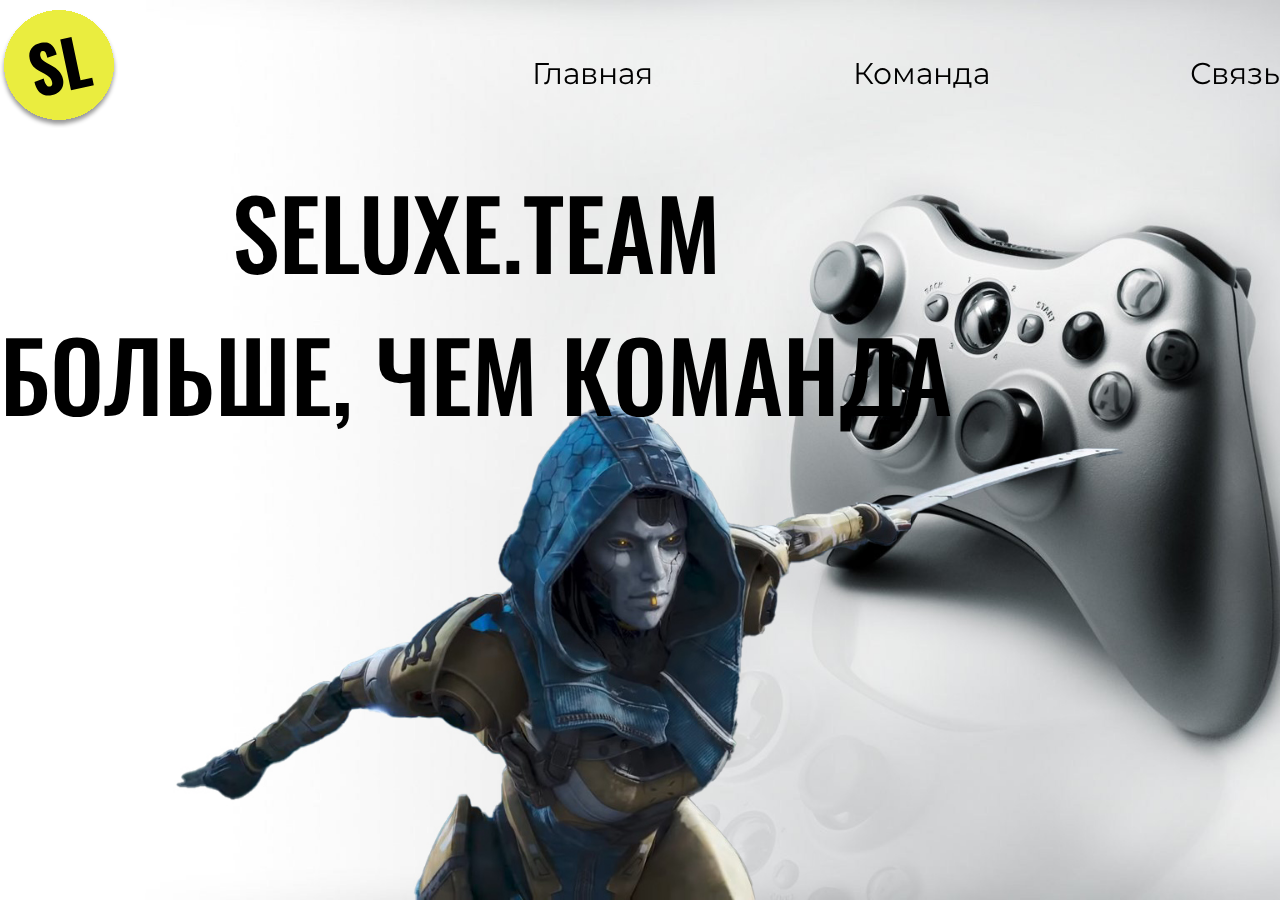
<file: index.html>
<!DOCTYPE html>
<html lang="en">
<html lang="ru">
<head>
    <meta charset="UTF-8">
    <meta http-equiv="X-UA-Compatible" content="IE=edge">
    <meta name="viewport" content="width=device-width, initial-scale=1.0">
    <title>Seluxe Team</title>
    <link rel="stylesheet" href="./css/style.css">
</head>
<body>
    <header class="header">
        <div class="wrapper">
            <div class="header__wrapper">
                <div class="header__logo">
                    <a href="index.html" class="header__logo-link">
                        <img src="./img/svg/sl-logo.svg" alt="Seluxe Team" class="header__logo-pic">
                    </a>
                </div>
    
                <nav class="header__nav">
                    <ul class="header__list">
                        <li class="header__item">
                            <a href="index.html" class="header__link">Главная</a>
                        </li>
                        <li class="header__item">
                            <a href="team.html" class="header__link">Команда</a>
                        </li>
                        <li class="header__item">
                            <a href="form.html" class="header__link">Связь</a>
                        </li>
                    </ul>
                </nav>
            </div>
        </div>
    </header>

    <main class="main">
        <section class="intro">
            <div class="wrapper">
                <h1 class="intro__title">
                    SELUXE.TEAM
                </h1>
                <p class="intro__subtitle">
                    БОЛЬШЕ, ЧЕМ КОМАНДА
                </p>
            </div>
        </section>
    </main>
</body>
</html>
</file>
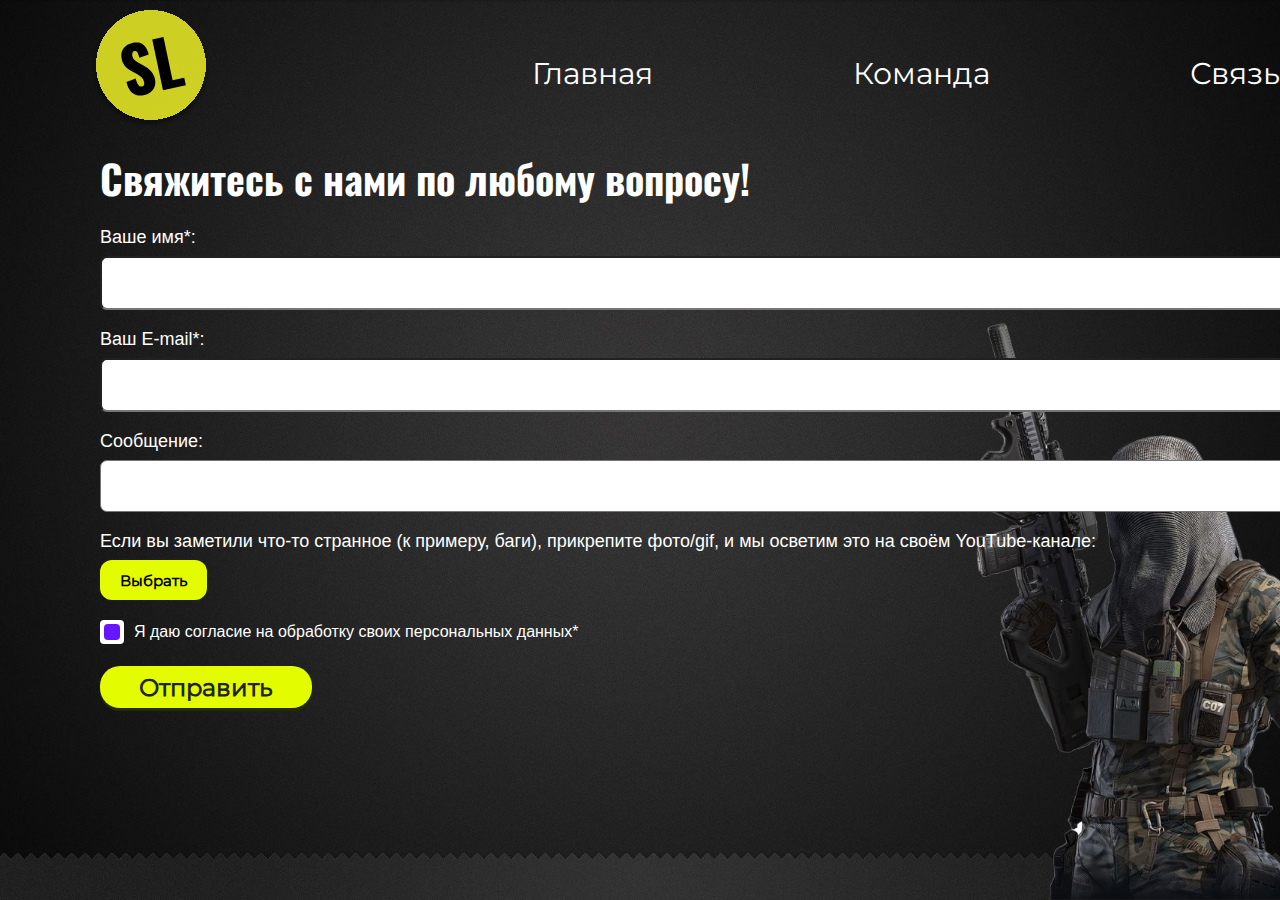
<file: form.html>
<!DOCTYPE html>
<html lang="en">
<html lang="ru">
<head>
    <meta charset="UTF-8">
    <meta http-equiv="X-UA-Compatible" content="IE=edge">
    <meta name="viewport" content="width=device-width, initial-scale=1.0">
    <title>Обратная связь</title>
    <link rel="stylesheet" href="./css/styleform.css">
</head>
<body>
    <script src="/js/script.js"></script>
    <div class="header__wrapper">
        <div class="header__logo">
            <a href="index.html" class="header__logo-link">
                <img src="./img/svg/sl-logo.svg" alt="Seluxe Team" class="header__logo-pic">
            </a>
        </div>
        <nav class="header__nav">
            <ul class="header__list">
                <li class="header__item">
                    <a href="index.html" class="header__link">Главная</a>
                </li>
                <li class="header__item">
                    <a href="team.html" class="header__link">Команда</a>
                </li>
                <li class="header__item">
                    <a href="form.html" class="header__link">Связь</a>
                </li>
            </ul>
        </nav>
    </div>
        <div class="wrapper">
            <div class="form">
                <form action="#" id="form" class="form__body">
                    <h1 class="form__title">Свяжитесь с нами по любому вопросу!</h1>
                    <div class="form__item">
                        <label for="formName" class="form__label">Ваше имя*:</label>
                        <input id="formName" type="text" name="name" class="form__input _req">
                    </div>
                    <div class="form__item">
                        <label for="formEmail" class="form__label">Ваш E-mail*:</label>
                        <input id="formEmail" type="text" name="email" class="form__input _req _email">
                    </div>
                    <div class="form__item">
                        <label for="formMessage" class="form__label">Сообщение:</label>
                        <textarea name="message" id="formMessage" class="form__input"></textarea>
                    </div>
                    <div class="form__item">
                        <div class="form__label">Если вы заметили что-то странное (к примеру, баги), прикрепите фото/gif, и мы осветим это на своём YouTube-канале:</div>
                        <div class="file">
                            <div class="file__item">
                                <input id="formImage" accept=".jpg, .png, .gif" type="file" name="image" class="file__input">
                                <div class="file__button">Выбрать</div>
                                <div id="formPreview" class="file__preview"></div>
                            </div>
                        </div>
                    </div>
                    <div class="form__item">
                        <div class="checkbox">
                            <input  id="formAgreement" checked type="checkbox" name="agreement" class="checkbox__input _req">
                            <label for="formAgreement" class="checkbox__label">Я даю согласие на обработку своих персональных данных*</label>
                        </div>
                    </div>
                    <button type="submit" class="form__button">Отправить</button>
                </form>
            </div>
        </div>
</body>
</html>
</file>
<file: css/style.css>
/* http://meyerweb.com/eric/tools/css/reset/
   v2.0-modified | 20110126
   License: none (public domain)
*/

html, body, div, span, applet, object, iframe,
h1, h2, h3, h4, h5, h6, p, blockquote, pre,
a, abbr, acronym, address, big, cite, code,
del, dfn, em, img, ins, kbd, q, s, samp,
small, strike, strong, sub, sup, tt, var,
b, u, i, center,
dl, dt, dd, ol, ul, li,
fieldset, form, label, legend,
table, caption, tbody, tfoot, thead, tr, th, td,
article, aside, canvas, details, embed,
figure, figcaption, footer, header, hgroup,
menu, nav, output, ruby, section, summary,
time, mark, audio, video {
  margin: 0;
	padding: 0;
	border: 0;
	font-size: 100%;
	font: inherit;
	vertical-align: baseline;
}

/* make sure to set some focus styles for accessibility */
:focus {
    outline: 0;
}

/* HTML5 display-role reset for older browsers */
article, aside, details, figcaption, figure,
footer, header, hgroup, menu, nav, section {
	display: block;
}

body {
	line-height: 1;
}

ol, ul {
	list-style: none;
}

blockquote, q {
	quotes: none;
}

blockquote:before, blockquote:after,
q:before, q:after {
	content: '';
	content: none;
}

table {
	border-collapse: collapse;
	border-spacing: 0;
}

input[type=search]::-webkit-search-cancel-button,
input[type=search]::-webkit-search-decoration,
input[type=search]::-webkit-search-results-button,
input[type=search]::-webkit-search-results-decoration {
    -webkit-appearance: none;
    -moz-appearance: none;
}

input[type=search] {
    -webkit-appearance: none;
    -moz-appearance: none;
    -webkit-box-sizing: content-box;
    -moz-box-sizing: content-box;
    box-sizing: content-box;
}

textarea {
    overflow: auto;
    vertical-align: top;
    resize: vertical;
}

/**
 * Correct `inline-block` display not defined in IE 6/7/8/9 and Firefox 3.
 */

audio,
canvas,
video {
    display: inline-block;
    *display: inline;
    *zoom: 1;
    max-width: 100%;
}

/**
 * Prevent modern browsers from displaying `audio` without controls.
 * Remove excess height in iOS 5 devices.
 */

audio:not([controls]) {
    display: none;
    height: 0;
}

/**
 * Address styling not present in IE 7/8/9, Firefox 3, and Safari 4.
 * Known issue: no IE 6 support.
 */

[hidden] {
    display: none;
}

/**
 * 1. Correct text resizing oddly in IE 6/7 when body `font-size` is set using
 *    `em` units.
 * 2. Prevent iOS text size adjust after orientation change, without disabling
 *    user zoom.
 */

html {
    font-size: 100%; /* 1 */
    -webkit-text-size-adjust: 100%; /* 2 */
    -ms-text-size-adjust: 100%; /* 2 */
}

/**
 * Address `outline` inconsistency between Chrome and other browsers.
 */

a:focus {
    outline: thin dotted;
}

/**
 * Improve readability when focused and also mouse hovered in all browsers.
 */

a:active,
a:hover {
    outline: 0;
}

/**
 * 1. Remove border when inside `a` element in IE 6/7/8/9 and Firefox 3.
 * 2. Improve image quality when scaled in IE 7.
 */

img {
    border: 0; /* 1 */
    -ms-interpolation-mode: bicubic; /* 2 */
}

/**
 * Address margin not present in IE 6/7/8/9, Safari 5, and Opera 11.
 */

figure {
    margin: 0;
}

/**
 * Correct margin displayed oddly in IE 6/7.
 */

form {
    margin: 0;
}

/**
 * Define consistent border, margin, and padding.
 */

fieldset {
    border: 1px solid #c0c0c0;
    margin: 0 2px;
    padding: 0.35em 0.625em 0.75em;
}

/**
 * 1. Correct color not being inherited in IE 6/7/8/9.
 * 2. Correct text not wrapping in Firefox 3.
 * 3. Correct alignment displayed oddly in IE 6/7.
 */

legend {
    border: 0; /* 1 */
    padding: 0;
    white-space: normal; /* 2 */
    *margin-left: -7px; /* 3 */
}

/**
 * 1. Correct font size not being inherited in all browsers.
 * 2. Address margins set differently in IE 6/7, Firefox 3+, Safari 5,
 *    and Chrome.
 * 3. Improve appearance and consistency in all browsers.
 */

button,
input,
select,
textarea {
    font-size: 100%; /* 1 */
    margin: 0; /* 2 */
    vertical-align: baseline; /* 3 */
    *vertical-align: middle; /* 3 */
}

/**
 * Address Firefox 3+ setting `line-height` on `input` using `!important` in
 * the UA stylesheet.
 */

button,
input {
    line-height: normal;
}

/**
 * Address inconsistent `text-transform` inheritance for `button` and `select`.
 * All other form control elements do not inherit `text-transform` values.
 * Correct `button` style inheritance in Chrome, Safari 5+, and IE 6+.
 * Correct `select` style inheritance in Firefox 4+ and Opera.
 */

button,
select {
    text-transform: none;
}

/**
 * 1. Avoid the WebKit bug in Android 4.0.* where (2) destroys native `audio`
 *    and `video` controls.
 * 2. Correct inability to style clickable `input` types in iOS.
 * 3. Improve usability and consistency of cursor style between image-type
 *    `input` and others.
 * 4. Remove inner spacing in IE 7 without affecting normal text inputs.
 *    Known issue: inner spacing remains in IE 6.
 */

button,
html input[type="button"], /* 1 */
input[type="reset"],
input[type="submit"] {
    -webkit-appearance: button; /* 2 */
    cursor: pointer; /* 3 */
    *overflow: visible;  /* 4 */
}

/**
 * Re-set default cursor for disabled elements.
 */

button[disabled],
html input[disabled] {
    cursor: default;
}

/**
 * 1. Address box sizing set to content-box in IE 8/9.
 * 2. Remove excess padding in IE 8/9.
 * 3. Remove excess padding in IE 7.
 *    Known issue: excess padding remains in IE 6.
 */

input[type="checkbox"],
input[type="radio"] {
    box-sizing: border-box; /* 1 */
    padding: 0; /* 2 */
    *height: 13px; /* 3 */
    *width: 13px; /* 3 */
}

/**
 * 1. Address `appearance` set to `searchfield` in Safari 5 and Chrome.
 * 2. Address `box-sizing` set to `border-box` in Safari 5 and Chrome
 *    (include `-moz` to future-proof).
 */

input[type="search"] {
    -webkit-appearance: textfield; /* 1 */
    -moz-box-sizing: content-box;
    -webkit-box-sizing: content-box; /* 2 */
    box-sizing: content-box;
}

/**
 * Remove inner padding and search cancel button in Safari 5 and Chrome
 * on OS X.
 */

input[type="search"]::-webkit-search-cancel-button,
input[type="search"]::-webkit-search-decoration {
    -webkit-appearance: none;
}

/**
 * Remove inner padding and border in Firefox 3+.
 */

button::-moz-focus-inner,
input::-moz-focus-inner {
    border: 0;
    padding: 0;
}

/**
 * 1. Remove default vertical scrollbar in IE 6/7/8/9.
 * 2. Improve readability and alignment in all browsers.
 */

textarea {
    overflow: auto; /* 1 */
    vertical-align: top; /* 2 */
}

/**
 * Remove most spacing between table cells.
 */

table {
    border-collapse: collapse;
    border-spacing: 0;
}

html,
button,
input,
select,
textarea {
    color: #222;
}


::-moz-selection {
    background: #b3d4fc;
    text-shadow: none;
}

::selection {
    background: #b3d4fc;
    text-shadow: none;
}

img {
    vertical-align: middle;
}

fieldset {
    border: 0;
    margin: 0;
    padding: 0;
}

textarea {
    resize: vertical;
}

.chromeframe {
    margin: 0.2em 0;
    background: #ccc;
    color: #000;
    padding: 0.2em 0;
}

/* oswald-regular - latin_cyrillic */
@font-face {
    font-family: 'Oswald';
    font-style: normal;
    font-weight: 400;
    src: url('../fonts/oswald-v47-latin_cyrillic-regular.eot'); /* IE9 Compat Modes */
    src: local(''),
         url('../fonts/oswald-v47-latin_cyrillic-regular.eot?#iefix') format('embedded-opentype'), /* IE6-IE8 */
         url('../fonts/oswald-v47-latin_cyrillic-regular.woff2') format('woff2'), /* Super Modern Browsers */
         url('../fonts/oswald-v47-latin_cyrillic-regular.woff') format('woff'), /* Modern Browsers */
         url('../fonts/oswald-v47-latin_cyrillic-regular.ttf') format('truetype'), /* Safari, Android, iOS */
         url('../fonts/oswald-v47-latin_cyrillic-regular.svg#Oswald') format('svg'); /* Legacy iOS */
  }

 /* oswald-500 - latin_cyrillic */
  @font-face {
    font-family: 'Oswald';
    font-style: normal;
    font-weight: 500;
    src: url('../fonts/oswald-v47-latin_cyrillic-500.eot'); /* IE9 Compat Modes */
    src: local(''),
         url('../fonts/oswald-v47-latin_cyrillic-500.eot?#iefix') format('embedded-opentype'), /* IE6-IE8 */
         url('../fonts/oswald-v47-latin_cyrillic-500.woff2') format('woff2'), /* Super Modern Browsers */
         url('../fonts/oswald-v47-latin_cyrillic-500.woff') format('woff'), /* Modern Browsers */
         url('../fonts/oswald-v47-latin_cyrillic-500.ttf') format('truetype'), /* Safari, Android, iOS */
         url('../fonts/oswald-v47-latin_cyrillic-500.svg#Oswald') format('svg'); /* Legacy iOS */
  }
  /* oswald-700 - latin_cyrillic */
  @font-face {
    font-family: 'Oswald';
    font-style: normal;
    font-weight: 700;
    src: url('../fonts/oswald-v47-latin_cyrillic-700.eot'); /* IE9 Compat Modes */
    src: local(''),
         url('../fonts/oswald-v47-latin_cyrillic-700.eot?#iefix') format('embedded-opentype'), /* IE6-IE8 */
         url('../fonts/oswald-v47-latin_cyrillic-700.woff2') format('woff2'), /* Super Modern Browsers */
         url('../fonts/oswald-v47-latin_cyrillic-700.woff') format('woff'), /* Modern Browsers */
         url('../fonts/oswald-v47-latin_cyrillic-700.ttf') format('truetype'), /* Safari, Android, iOS */
         url('../fonts/oswald-v47-latin_cyrillic-700.svg#Oswald') format('svg'); /* Legacy iOS */
  }

  /* montserrat-regular - latin_cyrillic */
@font-face {
    font-family: 'Montserrat';
    font-style: normal;
    font-weight: 400;
    src: url('../fonts/montserrat-v23-latin_cyrillic-regular.eot'); /* IE9 Compat Modes */
    src: local(''),
         url('../fonts/montserrat-v23-latin_cyrillic-regular.eot?#iefix') format('embedded-opentype'), /* IE6-IE8 */
         url('../fonts/montserrat-v23-latin_cyrillic-regular.woff2') format('woff2'), /* Super Modern Browsers */
         url('../fonts/montserrat-v23-latin_cyrillic-regular.woff') format('woff'), /* Modern Browsers */
         url('../fonts/montserrat-v23-latin_cyrillic-regular.ttf') format('truetype'), /* Safari, Android, iOS */
         url('../fonts/montserrat-v23-latin_cyrillic-regular.svg#Montserrat') format('svg'); /* Legacy iOS */
  }
  /* montserrat-500 - latin_cyrillic */
  @font-face {
    font-family: 'Montserrat';
    font-style: normal;
    font-weight: 500;
    src: url('../fonts/montserrat-v23-latin_cyrillic-500.eot'); /* IE9 Compat Modes */
    src: local(''),
         url('../fonts/montserrat-v23-latin_cyrillic-500.eot?#iefix') format('embedded-opentype'), /* IE6-IE8 */
         url('../fonts/montserrat-v23-latin_cyrillic-500.woff2') format('woff2'), /* Super Modern Browsers */
         url('../fonts/montserrat-v23-latin_cyrillic-500.woff') format('woff'), /* Modern Browsers */
         url('../fonts/montserrat-v23-latin_cyrillic-500.ttf') format('truetype'), /* Safari, Android, iOS */
         url('../fonts/montserrat-v23-latin_cyrillic-500.svg#Montserrat') format('svg'); /* Legacy iOS */
  }

  /* open-sans-regular - latin_cyrillic */
@font-face {
    font-family: 'Open Sans';
    font-style: normal;
    font-weight: 400;
    src: url('../fonts/open-sans-v28-latin_cyrillic-regular.eot'); /* IE9 Compat Modes */
    src: local(''),
         url('../fonts/open-sans-v28-latin_cyrillic-regular.eot?#iefix') format('embedded-opentype'), /* IE6-IE8 */
         url('../fonts/open-sans-v28-latin_cyrillic-regular.woff2') format('woff2'), /* Super Modern Browsers */
         url('../fonts/open-sans-v28-latin_cyrillic-regular.woff') format('woff'), /* Modern Browsers */
         url('../fonts/open-sans-v28-latin_cyrillic-regular.ttf') format('truetype'), /* Safari, Android, iOS */
         url('../fonts/open-sans-v28-latin_cyrillic-regular.svg#OpenSans') format('svg'); /* Legacy iOS */
  }
  /* open-sans-700 - latin_cyrillic */
  @font-face {
    font-family: 'Open Sans';
    font-style: normal;
    font-weight: 700;
    src: url('../fonts/open-sans-v28-latin_cyrillic-700.eot'); /* IE9 Compat Modes */
    src: local(''),
         url('../fonts/open-sans-v28-latin_cyrillic-700.eot?#iefix') format('embedded-opentype'), /* IE6-IE8 */
         url('../fonts/open-sans-v28-latin_cyrillic-700.woff2') format('woff2'), /* Super Modern Browsers */
         url('../fonts/open-sans-v28-latin_cyrillic-700.woff') format('woff'), /* Modern Browsers */
         url('../fonts/open-sans-v28-latin_cyrillic-700.ttf') format('truetype'), /* Safari, Android, iOS */
         url('../fonts/open-sans-v28-latin_cyrillic-700.svg#OpenSans') format('svg'); /* Legacy iOS */
  }


  html{
      box-sizing: border-box;
  }
  *, *::before, *::after{
      box-sizing: inherit;
  }

  body{
    font-family: 'Montserrat';
    font-style: normal;
    font-size: 16px;
    line-height: 1.2;
    font-weight: normal;
    color: #000;
  }

  .wrapper {
      max-width: 1700px;
      margin: 0 auto;
  }

  /*header starts */

  .header{
      position: fixed;
      top: 0;
      left: 0;
      width: 100%;
  }

  .header__logo{
      padding-top: 10px;
  }

  .header__wrapper{
      display: flex;
      flex-wrap: wrap;
      align-items: flex-end;
      justify-content: space-between;
  }

  .header__list{
      display: flex;
      flex-wrap: wrap;
  }

  .header__item{
      margin-right: 200px;
      padding-bottom: 36px;
  }

  .header__item:last-child{
      margin-right: 0;
  }

  .header__link{
    font-size: 30px;
    line-height: 37px;
    color: black;
    text-decoration: none;
  }

  .header__link:hover,  .header__link:focus,  .header__link:active{
      opacity: 75%;
  }

/* header end */

/*intro starts */

.intro{
    height: 100vh;
    background: url(../img/background1.jpg) no-repeat center;
    background-size: cover;
    padding-top: 160px;
}

.intro__title{
    font-family: 'Oswald';
    font-style: normal;
    font-weight: 500;
    font-size: 96px;
    line-height: 142px;
    color: black;
    text-decoration: none;
    padding-left: 232px;
}

.intro__subtitle{
    font-family: 'Oswald';
    font-style: normal;
    font-weight: 500;
    font-size: 96px;
    line-height: 142px;
    color: #000;
}
/*intro end */

/* index styles end */

/* team styles starts */
</file>
<file: css/styleform.css>
/* http://meyerweb.com/eric/tools/css/reset/
   v2.0-modified | 20110126
   License: none (public domain)
*/

html, body, div, span, applet, object, iframe,
h1, h2, h3, h4, h5, h6, p, blockquote, pre,
a, abbr, acronym, address, big, cite, code,
del, dfn, em, img, ins, kbd, q, s, samp,
small, strike, strong, sub, sup, tt, var,
b, u, i, center,
dl, dt, dd, ol, ul, li,
fieldset, form, label, legend,
table, caption, tbody, tfoot, thead, tr, th, td,
article, aside, canvas, details, embed,
figure, figcaption, footer, header, hgroup,
menu, nav, output, ruby, section, summary,
time, mark, audio, video {
  margin: 0;
	padding: 0;
	border: 0;
	font-size: 100%;
	font: inherit;
	vertical-align: baseline;
}

/* make sure to set some focus styles for accessibility */
:focus {
    outline: 0;
}

/* HTML5 display-role reset for older browsers */
article, aside, details, figcaption, figure,
footer, header, hgroup, menu, nav, section {
	display: block;
}

body {
	line-height: 1;
}

ol, ul {
	list-style: none;
}

blockquote, q {
	quotes: none;
}

blockquote:before, blockquote:after,
q:before, q:after {
	content: '';
	content: none;
}

table {
	border-collapse: collapse;
	border-spacing: 0;
}

input[type=search]::-webkit-search-cancel-button,
input[type=search]::-webkit-search-decoration,
input[type=search]::-webkit-search-results-button,
input[type=search]::-webkit-search-results-decoration {
    -webkit-appearance: none;
    -moz-appearance: none;
}

input[type=search] {
    -webkit-appearance: none;
    -moz-appearance: none;
    -webkit-box-sizing: content-box;
    -moz-box-sizing: content-box;
    box-sizing: content-box;
}

textarea {
    overflow: auto;
    vertical-align: top;
    resize: vertical;
}

/**
 * Correct `inline-block` display not defined in IE 6/7/8/9 and Firefox 3.
 */

audio,
canvas,
video {
    display: inline-block;
    *display: inline;
    *zoom: 1;
    max-width: 100%;
}

/**
 * Prevent modern browsers from displaying `audio` without controls.
 * Remove excess height in iOS 5 devices.
 */

audio:not([controls]) {
    display: none;
    height: 0;
}

/**
 * Address styling not present in IE 7/8/9, Firefox 3, and Safari 4.
 * Known issue: no IE 6 support.
 */

[hidden] {
    display: none;
}

/**
 * 1. Correct text resizing oddly in IE 6/7 when body `font-size` is set using
 *    `em` units.
 * 2. Prevent iOS text size adjust after orientation change, without disabling
 *    user zoom.
 */

html {
    font-size: 100%; /* 1 */
    -webkit-text-size-adjust: 100%; /* 2 */
    -ms-text-size-adjust: 100%; /* 2 */
}

/**
 * Address `outline` inconsistency between Chrome and other browsers.
 */

a:focus {
    outline: thin dotted;
}

/**
 * Improve readability when focused and also mouse hovered in all browsers.
 */

a:active,
a:hover {
    outline: 0;
}

/**
 * 1. Remove border when inside `a` element in IE 6/7/8/9 and Firefox 3.
 * 2. Improve image quality when scaled in IE 7.
 */

img {
    border: 0; /* 1 */
    -ms-interpolation-mode: bicubic; /* 2 */
}

/**
 * Address margin not present in IE 6/7/8/9, Safari 5, and Opera 11.
 */

figure {
    margin: 0;
}

/**
 * Correct margin displayed oddly in IE 6/7.
 */

form {
    margin: 0;
}

/**
 * Define consistent border, margin, and padding.
 */

fieldset {
    border: 1px solid #c0c0c0;
    margin: 0 2px;
    padding: 0.35em 0.625em 0.75em;
}

/**
 * 1. Correct color not being inherited in IE 6/7/8/9.
 * 2. Correct text not wrapping in Firefox 3.
 * 3. Correct alignment displayed oddly in IE 6/7.
 */

legend {
    border: 0; /* 1 */
    padding: 0;
    white-space: normal; /* 2 */
    *margin-left: -7px; /* 3 */
}

/**
 * 1. Correct font size not being inherited in all browsers.
 * 2. Address margins set differently in IE 6/7, Firefox 3+, Safari 5,
 *    and Chrome.
 * 3. Improve appearance and consistency in all browsers.
 */

button,
input,
select,
textarea {
    font-size: 100%; /* 1 */
    margin: 0; /* 2 */
    vertical-align: baseline; /* 3 */
    *vertical-align: middle; /* 3 */
}

/**
 * Address Firefox 3+ setting `line-height` on `input` using `!important` in
 * the UA stylesheet.
 */

button,
input {
    line-height: normal;
}

/**
 * Address inconsistent `text-transform` inheritance for `button` and `select`.
 * All other form control elements do not inherit `text-transform` values.
 * Correct `button` style inheritance in Chrome, Safari 5+, and IE 6+.
 * Correct `select` style inheritance in Firefox 4+ and Opera.
 */

button,
select {
    text-transform: none;
}

/**
 * 1. Avoid the WebKit bug in Android 4.0.* where (2) destroys native `audio`
 *    and `video` controls.
 * 2. Correct inability to style clickable `input` types in iOS.
 * 3. Improve usability and consistency of cursor style between image-type
 *    `input` and others.
 * 4. Remove inner spacing in IE 7 without affecting normal text inputs.
 *    Known issue: inner spacing remains in IE 6.
 */

button,
html input[type="button"], /* 1 */
input[type="reset"],
input[type="submit"] {
    -webkit-appearance: button; /* 2 */
    cursor: pointer; /* 3 */
    *overflow: visible;  /* 4 */
}

/**
 * Re-set default cursor for disabled elements.
 */

button[disabled],
html input[disabled] {
    cursor: default;
}

/**
 * 1. Address box sizing set to content-box in IE 8/9.
 * 2. Remove excess padding in IE 8/9.
 * 3. Remove excess padding in IE 7.
 *    Known issue: excess padding remains in IE 6.
 */

input[type="checkbox"],
input[type="radio"] {
    box-sizing: border-box; /* 1 */
    padding: 0; /* 2 */
    *height: 13px; /* 3 */
    *width: 13px; /* 3 */
}

/**
 * 1. Address `appearance` set to `searchfield` in Safari 5 and Chrome.
 * 2. Address `box-sizing` set to `border-box` in Safari 5 and Chrome
 *    (include `-moz` to future-proof).
 */

input[type="search"] {
    -webkit-appearance: textfield; /* 1 */
    -moz-box-sizing: content-box;
    -webkit-box-sizing: content-box; /* 2 */
    box-sizing: content-box;
}

/**
 * Remove inner padding and search cancel button in Safari 5 and Chrome
 * on OS X.
 */

input[type="search"]::-webkit-search-cancel-button,
input[type="search"]::-webkit-search-decoration {
    -webkit-appearance: none;
}

/**
 * Remove inner padding and border in Firefox 3+.
 */

button::-moz-focus-inner,
input::-moz-focus-inner {
    border: 0;
    padding: 0;
}

/**
 * 1. Remove default vertical scrollbar in IE 6/7/8/9.
 * 2. Improve readability and alignment in all browsers.
 */

textarea {
    overflow: auto; /* 1 */
    vertical-align: top; /* 2 */
}

/**
 * Remove most spacing between table cells.
 */

table {
    border-collapse: collapse;
    border-spacing: 0;
}

html,
button,
input,
select,
textarea {
    color: #222;
}


::-moz-selection {
    background: #b3d4fc;
    text-shadow: none;
}

::selection {
    background: #b3d4fc;
    text-shadow: none;
}

img {
    vertical-align: middle;
}

fieldset {
    border: 0;
    margin: 0;
    padding: 0;
}

textarea {
    resize: vertical;
}

.chromeframe {
    margin: 0.2em 0;
    background: #ccc;
    color: #000;
    padding: 0.2em 0;
}

*, *::before, *::after{
    box-sizing: inherit;
}

html,
body {
    height: 100%;
    line-height: 1;
    font-size: 14px;
    background: url(../img/bgform.jpg) no-repeat center;
    background-size: cover;
    font-family: Arial, "Helvetica Neue", Helvetica, sans-serif;
}

  /* montserrat-regular - latin_cyrillic */
  @font-face {
    font-family: 'Montserrat';
    font-style: normal;
    font-weight: 400;
    src: url('../fonts/montserrat-v23-latin_cyrillic-regular.eot'); /* IE9 Compat Modes */
    src: local(''),
         url('../fonts/montserrat-v23-latin_cyrillic-regular.eot?#iefix') format('embedded-opentype'), /* IE6-IE8 */
         url('../fonts/montserrat-v23-latin_cyrillic-regular.woff2') format('woff2'), /* Super Modern Browsers */
         url('../fonts/montserrat-v23-latin_cyrillic-regular.woff') format('woff'), /* Modern Browsers */
         url('../fonts/montserrat-v23-latin_cyrillic-regular.ttf') format('truetype'), /* Safari, Android, iOS */
         url('../fonts/montserrat-v23-latin_cyrillic-regular.svg#Montserrat') format('svg'); /* Legacy iOS */
  }

    /* oswald-700 - latin_cyrillic */
    @font-face {
        font-family: 'Oswald';
        font-style: normal;
        font-weight: 700;
        src: url('../fonts/oswald-v47-latin_cyrillic-700.eot'); /* IE9 Compat Modes */
        src: local(''),
             url('../fonts/oswald-v47-latin_cyrillic-700.eot?#iefix') format('embedded-opentype'), /* IE6-IE8 */
             url('../fonts/oswald-v47-latin_cyrillic-700.woff2') format('woff2'), /* Super Modern Browsers */
             url('../fonts/oswald-v47-latin_cyrillic-700.woff') format('woff'), /* Modern Browsers */
             url('../fonts/oswald-v47-latin_cyrillic-700.ttf') format('truetype'), /* Safari, Android, iOS */
             url('../fonts/oswald-v47-latin_cyrillic-700.svg#Oswald') format('svg'); /* Legacy iOS */
      }

/*конец обнуления стилей*/

/*начало стилизации */

.form {
    max-width: 1200px;
    margin: 0px 0px 0px 100px;
    color: #fff;
    padding: 30px 0;
}

.form * {
    outline: none;
}

/*лого и ссылки */

.header__logo{
    padding-top: 10px;
    padding-left: 92px;
}

.header__wrapper{
    max-width: 1700px;
    display: flex;
    flex-wrap: wrap;
    align-items: flex-end;
    justify-content: space-between;
}

.header__list{
    display: flex;
    flex-wrap: wrap;
}

.header__item{
    margin-right: 200px;
    padding-bottom: 36px;
}

.header__item:last-child{
    margin-right: 0;
}

.header__link{
  font-family: 'Montserrat';
  font-weight: 400;
  font-size: 30px;
  line-height: 37px;
  color: white;
  text-decoration: none;
}

.header__link:hover,  .header__link:focus,  .header__link:active{
    opacity: 75%;
}

/*лого и ссылки - конец */



.form__title {
    font-family: 'Oswald';
    font-size: 40px;
    font-weight: 700;
    margin: 0px 0px 30px 0px;
}

/* form__item starts */

.form__item {
    margin: 0px 0px 20px 0px;
}

.form__label {
    font-size: 18px;
    display: block;
    margin: 0px 0px 10px 0px;
}

.form__input {
    height: 50px;
    padding: 0px 20px;
    border-radius: 7px;
    width: 100%;
    font-size: 18px;
    transition: all 0.4s ease 0s;
}

.form__input:focus {
    box-shadow: 0 0 15px #b5c902;
}

.form__input._error {
    box-shadow: 0 0 15px red;
}

textarea.form__item {
    min-height: 120px;
    resize: vertical;
}

/*form__item ends */


/* стилизация выбора файла */

.file {
    font-family: 'Montserrat';
    color: #000;
    font-size: 15px;
    font-weight: bold;
}

.file__item {
    position: relative;
}

.file__input {
    position: absolute;
    top: 0;
    left: 0;
    width: 95px;
    height: 100%;
    opacity: 0;
    font-size: 0;
    cursor: pointer;
}

.file__button {
    display: inline-flex;
    min-height: 40px;
    border-radius: 12px;
    justify-content: center;
    align-items: center;
    background-color: #e3fc00;
    padding: 0px 20px;
}

.file__preview {
    display: inline-block;
    max-width: 100px;
    padding: 10px 0px 0px 0px;
}

.file__preview img {
    max-width: 100%;

}

/*стилизация файла end */

/*стилизация кнопки с принятием соглашения */

.checkbox {

}

.checkbox._error .checkbox__label::before {
    box-shadow: 0 0 15px red;
}

.checkbox__input {
    display: none;
}

.checkbox__input:checked + .checkbox__label::after {
    transform: scale(1);
}

.checkbox__label {
    font-size: 16px;
    line-height: 140%;
    display: inline-flex;
    align-items: center;
    cursor: pointer;
}

.checkbox__label::before {
    content: "";
    align-self: flex-start;
    flex: 0 0 24px;
    height: 24px;
    background-color: #fff;
    border-radius: 4px;
    margin-right: 10px;
}

.checkbox__label::after {
    transition: transform 0.5s ease 0s;
    content: "";
    width: 16px;
    height: 16px;
    position: absolute;
    background-color: rgb(103, 21, 255);
    top: 624px;
    left: 104px;
    border-radius: 4px;
    transform: scale(0);
}

/*стилизация кнопки соглашения end */

/*стилизация кнопки Отправить */

.form__button {
    width: 200px;
    display: flex;
    justify-content: center;
    align-items: center;
    min-height: 40px;
    background-color: #e3fc00;
    font-family: 'Montserrat';
    font-size: 24px;
    font-weight: bold;
    cursor: pointer;
    border-radius: 20px;
    box-shadow: 0 3px 0 #262b00;
    border: none;
    transition: background-color 0.4s ease 0s;
    position: relative;
    top: 0;
}

.form__button:hover {
    background-color: #b5c902;
}

.form__button:active {
    top: 3px;
    box-shadow: 0 1px 0 #262b00;
}
</file>
